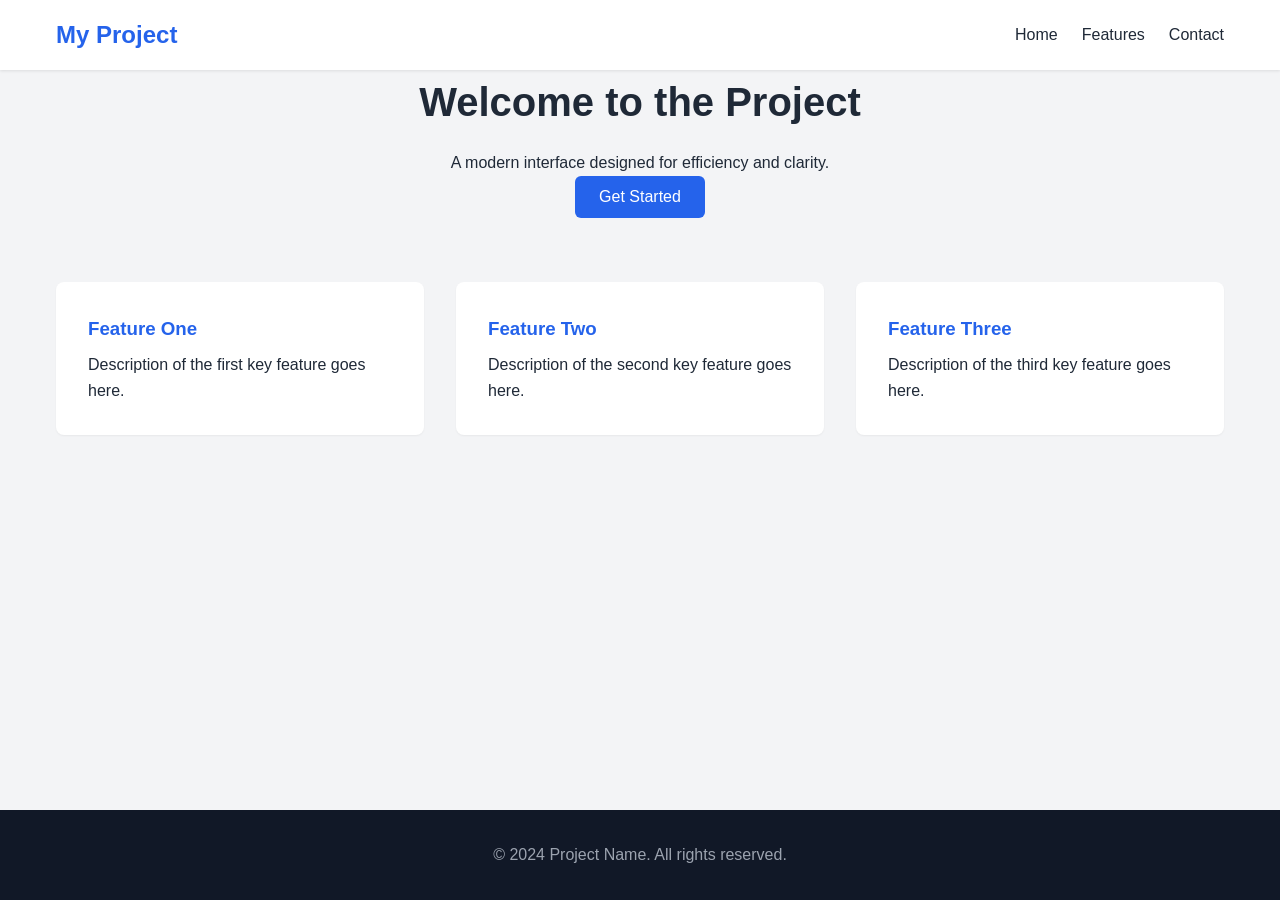
<file: static/css/index.html>
<!DOCTYPE html>
<html lang="en">
<head>
    <meta charset="UTF-8">
    <meta name="viewport" content="width=device-width, initial-scale=1.0">
    <title>Project Application</title>
    <link rel="stylesheet" href="main.css">
</head>
<body>
    <header class="app-header">
        <div class="container">
            <h1 class="logo">My Project</h1>
            <nav>
                <ul>
                    <li><a href="#">Home</a></li>
                    <li><a href="#">Features</a></li>
                    <li><a href="#">Contact</a></li>
                </ul>
            </nav>
        </div>
    </header>

    <main class="container">
        <section class="hero">
            <h2>Welcome to the Project</h2>
            <p>A modern interface designed for efficiency and clarity.</p>
            <button class="btn-primary">Get Started</button>
        </section>

        <section class="features-grid">
            <div class="card">
                <h3>Feature One</h3>
                <p>Description of the first key feature goes here.</p>
            </div>
            <div class="card">
                <h3>Feature Two</h3>
                <p>Description of the second key feature goes here.</p>
            </div>
            <div class="card">
                <h3>Feature Three</h3>
                <p>Description of the third key feature goes here.</p>
            </div>
        </section>
    </main>

    <footer class="app-footer">
        <p>&copy; 2024 Project Name. All rights reserved.</p>
    </footer>
</body>
</html>
</file>
<file: static/css/main.css>
:root {
    --primary-color: #2563eb;
    --primary-hover: #1d4ed8;
    --text-color: #1f2937;
    --bg-color: #f3f4f6;
    --card-bg: #ffffff;
    --footer-bg: #111827;
    --footer-text: #9ca3af;
    --spacing-unit: 1rem;
}

* {
    box-sizing: border-box;
    margin: 0;
    padding: 0;
}

body {
    font-family: -apple-system, BlinkMacSystemFont, "Segoe UI", Roboto, Helvetica, Arial, sans-serif;
    background-color: var(--bg-color);
    color: var(--text-color);
    line-height: 1.6;
    display: flex;
    flex-direction: column;
    min-height: 100vh;
}

.container {
    max-width: 1200px;
    margin: 0 auto;
    padding: 0 var(--spacing-unit);
    width: 100%;
}

/* Header */
.app-header {
    background-color: var(--card-bg);
    box-shadow: 0 1px 3px rgba(0,0,0,0.1);
    padding: 1rem 0;
}

.app-header .container {
    display: flex;
    justify-content: space-between;
    align-items: center;
}

.logo {
    font-size: 1.5rem;
    font-weight: bold;
    color: var(--primary-color);
}

nav ul {
    display: flex;
    list-style: none;
    gap: 1.5rem;
}

nav a {
    text-decoration: none;
    color: var(--text-color);
    font-weight: 500;
    transition: color 0.2s;
}

nav a:hover {
    color: var(--primary-color);
}

/* Main Content */
main {
    flex: 1;
    padding: 3rem 0;
}

.hero {
    text-align: center;
    margin-bottom: 4rem;
}

.hero h2 {
    font-size: 2.5rem;
    margin-bottom: 1rem;
}

.btn-primary {
    background-color: var(--primary-color);
    color: white;
    border: none;
    padding: 0.75rem 1.5rem;
    border-radius: 0.375rem;
    font-size: 1rem;
    cursor: pointer;
    transition: background-color 0.2s;
}

.btn-primary:hover {
    background-color: var(--primary-hover);
}

.features-grid {
    display: grid;
    grid-template-columns: repeat(auto-fit, minmax(300px, 1fr));
    gap: 2rem;
}

.card {
    background-color: var(--card-bg);
    padding: 2rem;
    border-radius: 0.5rem;
    box-shadow: 0 1px 2px rgba(0,0,0,0.05);
}

.card h3 {
    margin-bottom: 0.5rem;
    color: var(--primary-color);
}

/* Footer */
.app-footer {
    background-color: var(--footer-bg);
    color: var(--footer-text);
    text-align: center;
    padding: 2rem 0;
    margin-top: auto;
}

/* Analysis Form */
textarea {
    width: 100%;
    padding: 1rem;
    border: 1px solid #d1d5db;
    border-radius: 0.375rem;
    margin-bottom: 1rem;
    font-family: inherit;
    resize: vertical;
}

.result {
    margin-top: 2rem;
    padding-top: 1rem;
    border-top: 1px solid #e5e7eb;
}

.sentiment-score {
    color: var(--primary-color);
    font-weight: bold;
}
</file>
